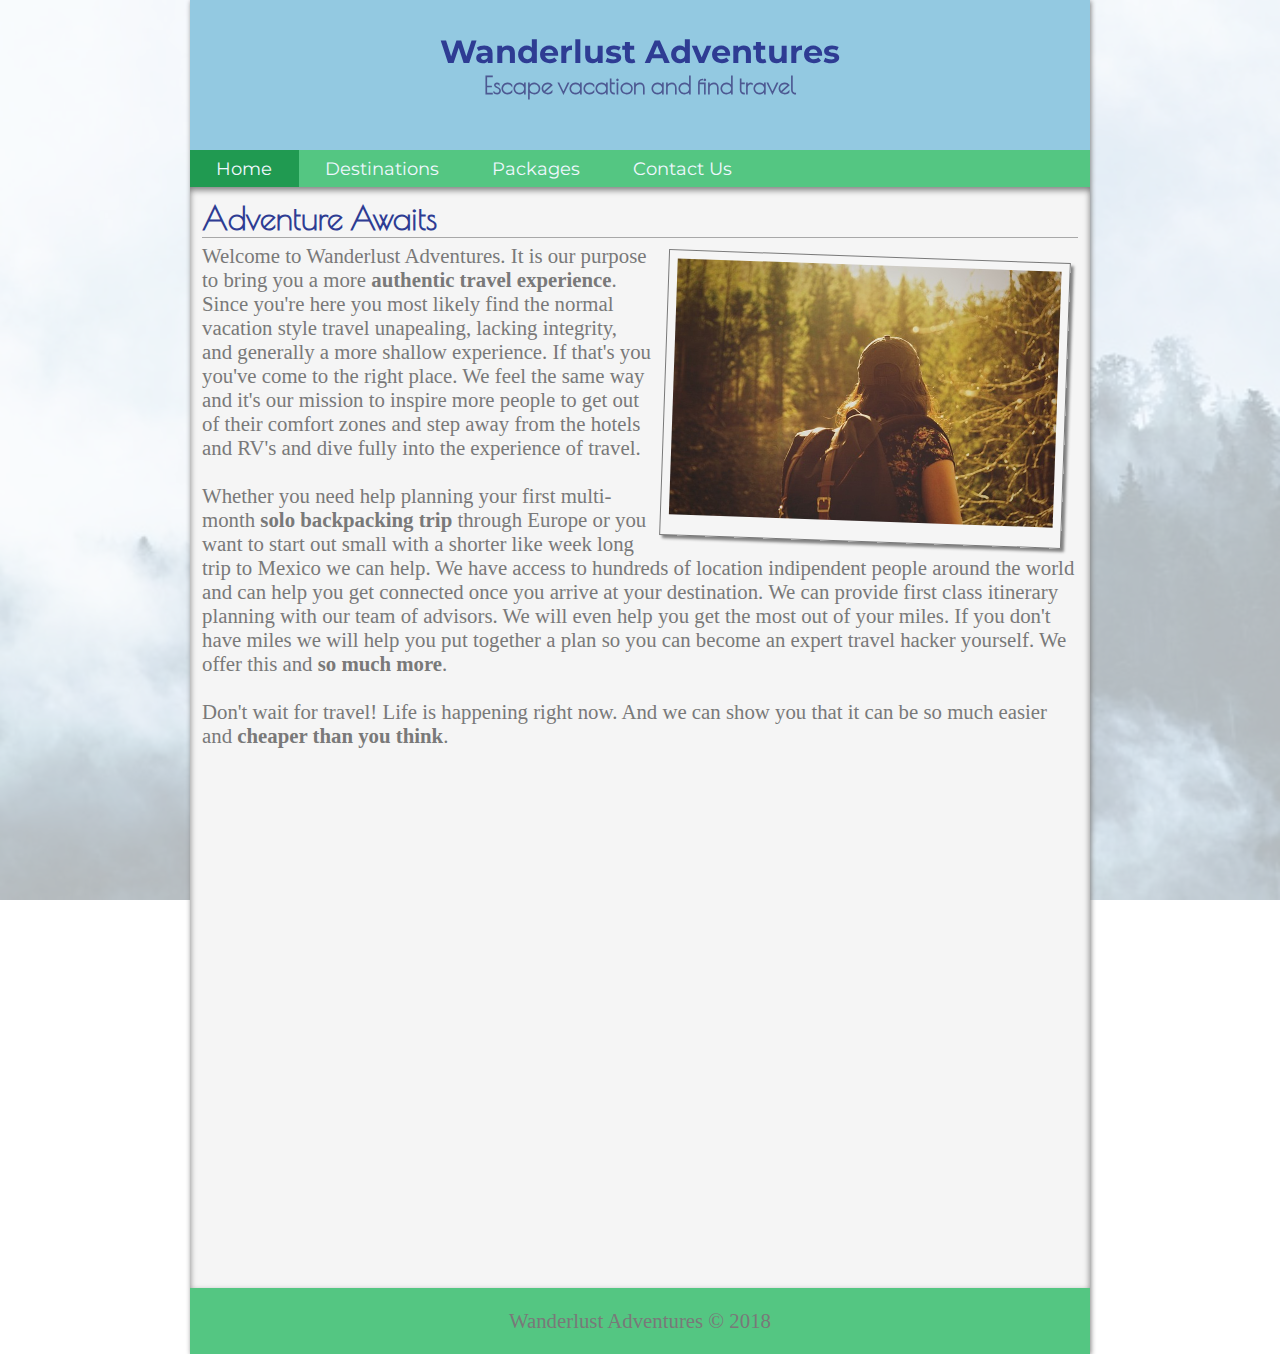
<file: index.html>
<!doctype html>
<html>
<head>
<meta charset="utf-8">
<meta name="viewport" content="width=device=width, initial-scale=1">
<link rel="stylesheet" href="vacation.css">
<link href="https://fonts.googleapis.com/css?family=Allerta+Stencil|Averia+Sans+Libre|Baloo+Tammudu|Bungee+Shade|Cinzel+Decorative|Cormorant+SC|Cutive+Mono|Fascinate+Inline|Gruppo|Hi+Melody|Kumar+One+Outline|Montserrat|Nixie+One|Plaster|Poiret+One" rel="stylesheet">
<style type="text/css">
@media (max-width: 600px){
}
</style>
<title>Home</title>
</head>

<body>
<div class="background">
<div id="wrapper">

<!-- HEADER -->
<div class="lighten">
	<header a href="index.html">
		<h1>Wanderlust Adventures</h1>
		<h2>Escape vacation and find travel</h2>
	</header>
</div>

<!-- NAVIGATION -->
<nav>
	<ul class="myNav">
    	<li class="active"><a href="index.html">Home</a></li>
    	<li><a href="destinations.html">Destinations</a></li>
    	<li><a href="packages.html">Packages</a></li>
    	<li><a href="contact.html">Contact Us</a></li>
   </ul>
   <div class="keepOpen"></div> 
</nav>
<!-- MAIN -->
<main>
	<div id="myMain">
	<h1>Adventure Awaits</h1>
	<figure class="homeImage">
 		<img src="images/assets/hiker.jpg" alt="hiker">
 			
 	</figure>
	<p>
		Welcome to Wanderlust Adventures. It is our purpose to bring you a more <strong>authentic travel experience</strong>. Since you're here you most likely find the normal vacation style travel unapealing, lacking integrity, and generally a more shallow experience. If that's you you've come to the right place. We feel the same way and it's our mission to inspire more people to get out of their comfort zones and step away from the hotels and RV's and dive fully into the experience of travel.<br></p>
		
	<p>&nbsp;</p>	
		
	<p>	Whether you need help planning your first multi-month <strong>solo backpacking trip</strong> through Europe or you want to start out small with a shorter like week long trip to Mexico we can help. We have access to hundreds of location indipendent people around the world and can help you get connected once you arrive at your destination. We can provide first class itinerary planning with our team of advisors. We will even help you get the most out of your miles. If you don't have miles we will help you put together a plan so you can become an expert travel hacker yourself. We offer this and <strong>so much more</strong>.<br></p>
  <p>&nbsp;</p>
	  <p>Don't wait for travel! Life is happening right now. And we can show you that it can be so much easier and <strong>cheaper than you think</strong>.</p> 
	<p>&nbsp;</p>	
	<iframe width="100%" height="500" src="https://www.youtube.com/embed/QgCp8zqHp1k" frameborder="0" allow="autoplay; encrypted-media" allowfullscreen></iframe>
	</div>
	<!-- FOOTER -->
<footer>
	<p>Wanderlust Adventures &copy 2018</p>
</footer>
	
</main>

</div>
</div>
</body>
</html>
</file>
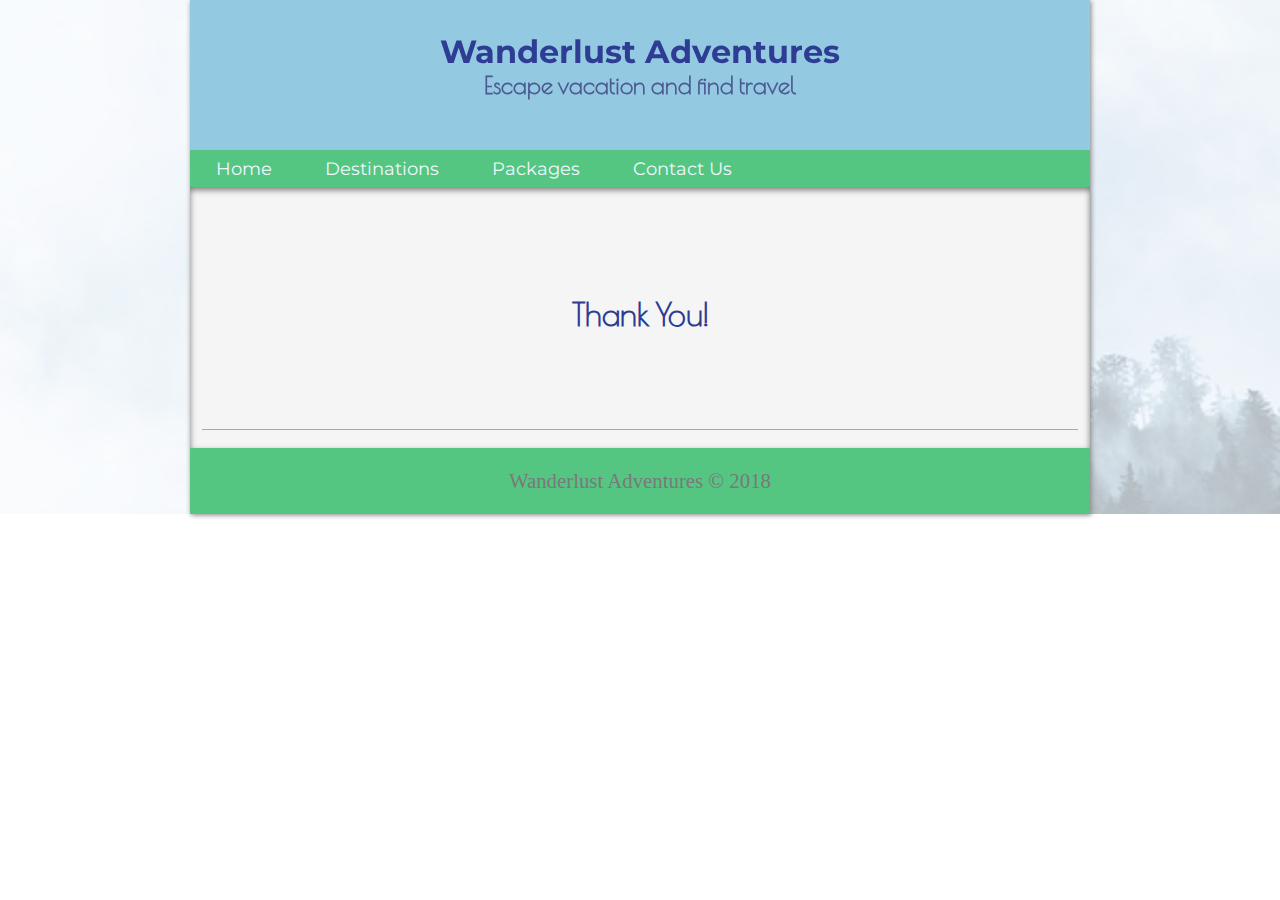
<file: confirm.html>
<!doctype html>
<html>
<head>
<meta charset="utf-8">
<meta name="viewport" content="width=device=width, initial-scale=1">
<link rel="stylesheet" href="vacation.css">
<link href="https://fonts.googleapis.com/css?family=Allerta+Stencil|Averia+Sans+Libre|Baloo+Tammudu|Bungee+Shade|Cinzel+Decorative|Cormorant+SC|Cutive+Mono|Fascinate+Inline|Gruppo|Hi+Melody|Kumar+One+Outline|Montserrat|Nixie+One|Plaster|Poiret+One" rel="stylesheet">
<style type="text/css">
@media (max-width: 600px){
}
</style>
<title>Home</title>
</head>

<body>
<div class="background">
<div id="wrapper">
<!-- HEADER -->
<div class="lighten">
	<header a href="index.html">
		<h1>Wanderlust Adventures</h1>
		<h2>Escape vacation and find travel</h2>
	</header>
</div>

<!-- NAVIGATION -->
<nav>
	<ul class="myNav">
    	<li><a href="index.html">Home</a></li>
    	<li><a href="destinations.html">Destinations</a></li>
    	<li><a href="packages.html">Packages</a></li>
    	<li><a href="contact.html">Contact Us</a></li>
   </ul>
   <div class="keepOpen"></div> 
</nav>
<!-- MAIN -->
<main>
	<div id="myMain">
	<h1 class="thanks">Thank You!</h1>
	</div>
	<!-- FOOTER -->
<footer>
	<p>Wanderlust Adventures &copy 2018</p>
</footer>
	
</main>

</div>
</div>
</body>
</html>
</file>
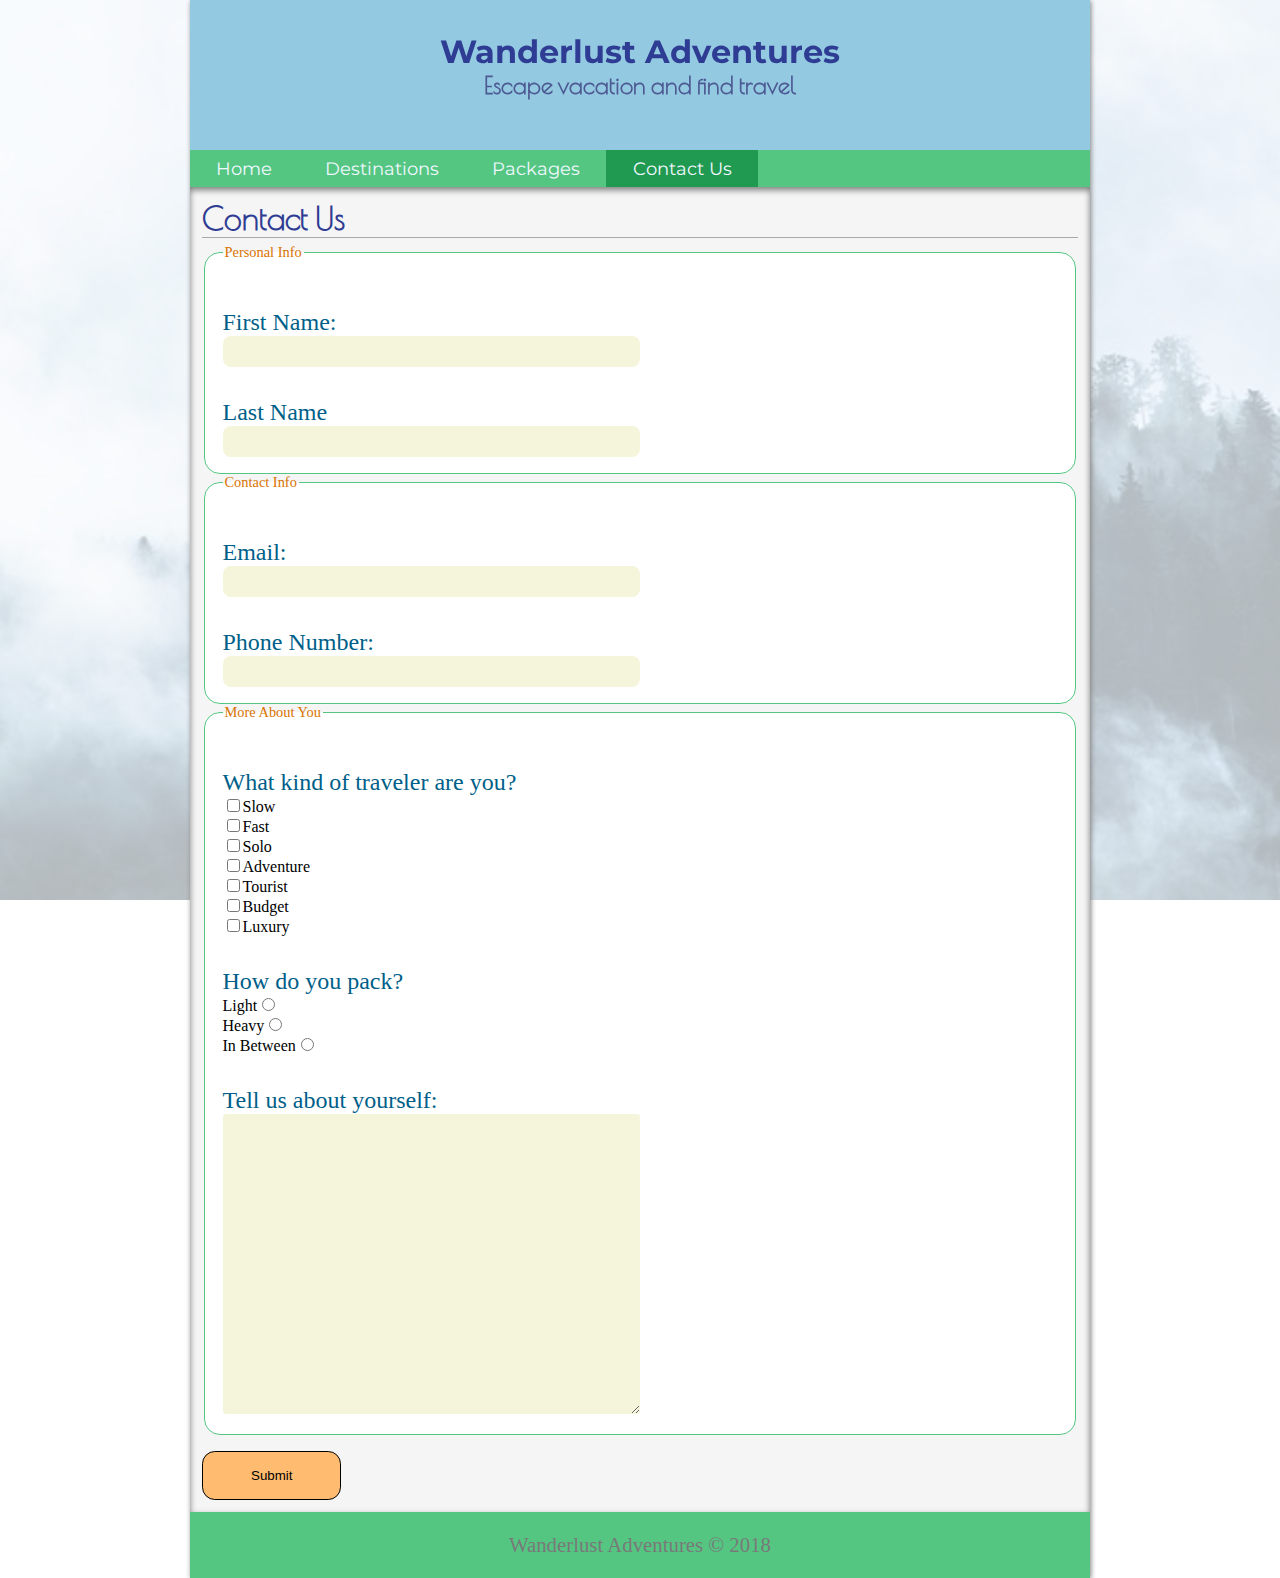
<file: contact.html>
<!doctype html>
<html>
<head>
<meta charset="utf-8">
<meta name="viewport" content="width=device=width, initial-scale=1">
<link rel="stylesheet" href="vacation.css">
<link href="https://fonts.googleapis.com/css?family=Allerta+Stencil|Averia+Sans+Libre|Baloo+Tammudu|Bungee+Shade|Cinzel+Decorative|Cormorant+SC|Cutive+Mono|Fascinate+Inline|Gruppo|Hi+Melody|Kumar+One+Outline|Montserrat|Nixie+One|Plaster|Poiret+One" rel="stylesheet">
<style type="text/css">
@media (max-width: 600px){
}
</style>
<title>Contact</title>
</head>

<body>
<div class="background">
<div id="wrapper">
<!-- HEADER -->
<div class="lighten">
	<header a href="index.html">
		<h1>Wanderlust Adventures</h1>
		<h2>Escape vacation and find travel</h2>
	</header>
</div>

<!-- NAVIGATION -->
<nav>
	<ul class="myNav">
    	<li><a href="index.html">Home</a></li>
    	<li><a href="destinations.html">Destinations</a></li>
    	<li><a href="packages.html">Packages</a></li>
    	<li class="active"><a href="contact.html">Contact Us</a></li>
   </ul>
   <div class="keepOpen"></div> 
</nav>
<!-- MAIN -->
<main>

	<div id="myMain">
		<h1>Contact Us</h1>
		<form action="FormToEmail.php" method="post" enctype="multipart/form-data" name="contactForm" class="contactForm">
		<fieldset>
			<legend>Personal Info</legend>
				<label><span>First Name:</span><input type="text" name="first name" value="" pattern="[\p{L} \p{Nd}]" class="myInput" required></label>
				<label><span>Last Name</span><input type="text" name="last name" value="" class="myInput" required></label>
		</fieldset>
		
		<fieldset>
				<legend>Contact Info</legend>
					<label><span>Email:</span><input type="email" name="email" value="" class="myInput" required></label>
					<label><span>Phone Number:</span><input type="tel" name="telephone" value="" class="myInput" required></label>
		</fieldset>	
			
		<fieldset>
				<legend>More About You</legend>
				
					<span>What kind of traveler are you?</span>
						<label><input type="checkbox" name="ai" value="illustrator">Slow</label>
						<label><input type="checkbox" name="ps" value="photoshop">Fast</label>
						<label><input type="checkbox" name="bld" value="blender">Solo</label>
						<label><input type="checkbox" name="bld" value="blender">Adventure</label>
						<label><input type="checkbox" name="bld" value="blender">Tourist</label>
						<label><input type="checkbox" name="bld" value="blender">Budget</label>
						<label><input type="checkbox" name="bld" value="blender">Luxury</label>

					
		<span>How do you pack?</span>
			<label>Light<input type="radio" name="light" value="" class="light" required></label>
			<label>Heavy<input type="radio" name="heavy" value="" class="heavy" required></label>
			<label>In Between<input type="radio" name="in" value="" class="in" required></label>
		
			
			
			
		<span>Tell us about yourself:</span>
		
		<textarea name="Commments"></textarea>
		</fieldset>
		<input type="hidden" name="subject" value="signup from website">
		<input type="hidden" name="redirect" value="confirm.html">
		
		<input type="submit" name="submit" value="Submit" class="button">
		</form>		
	</div>
	<!-- FOOTER -->
<footer>
	<p>Wanderlust Adventures &copy 2018</p>
</footer>
	
</main>

</div>
</div>
</body>
</html>
</file>
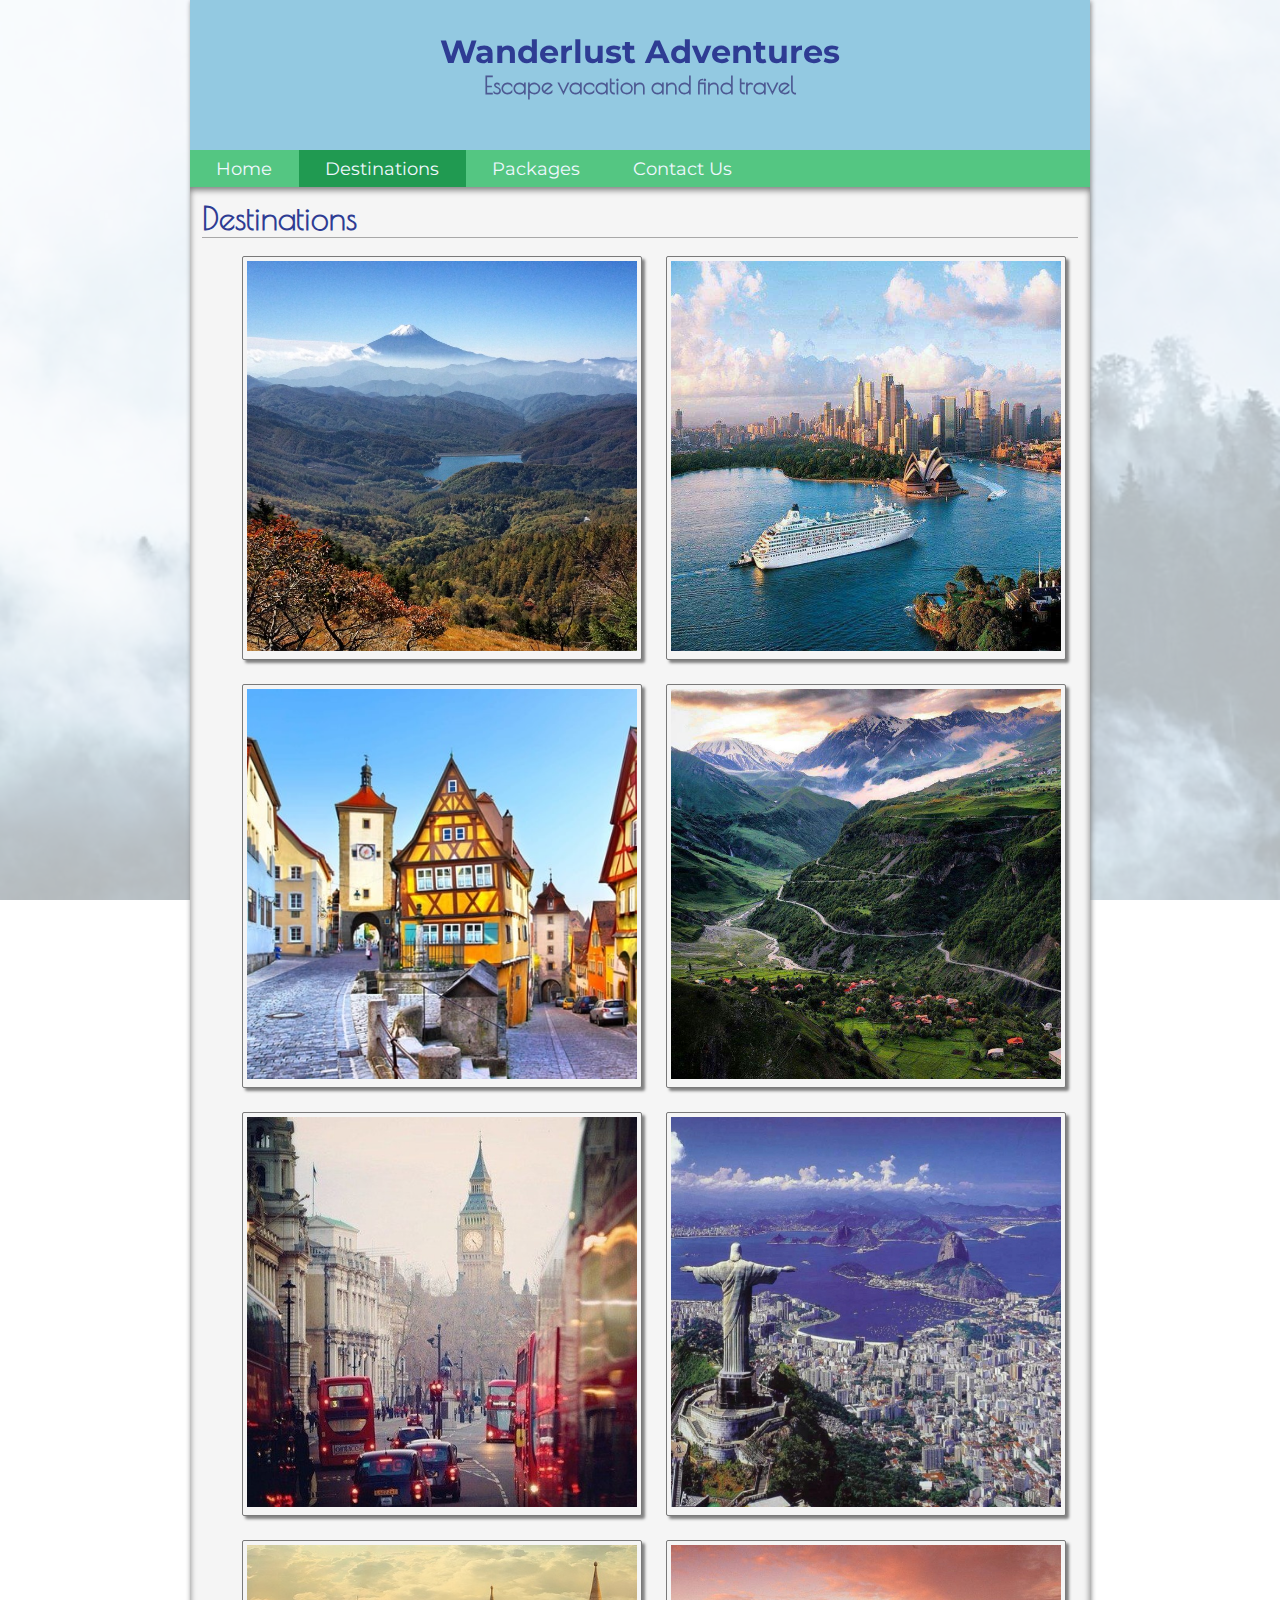
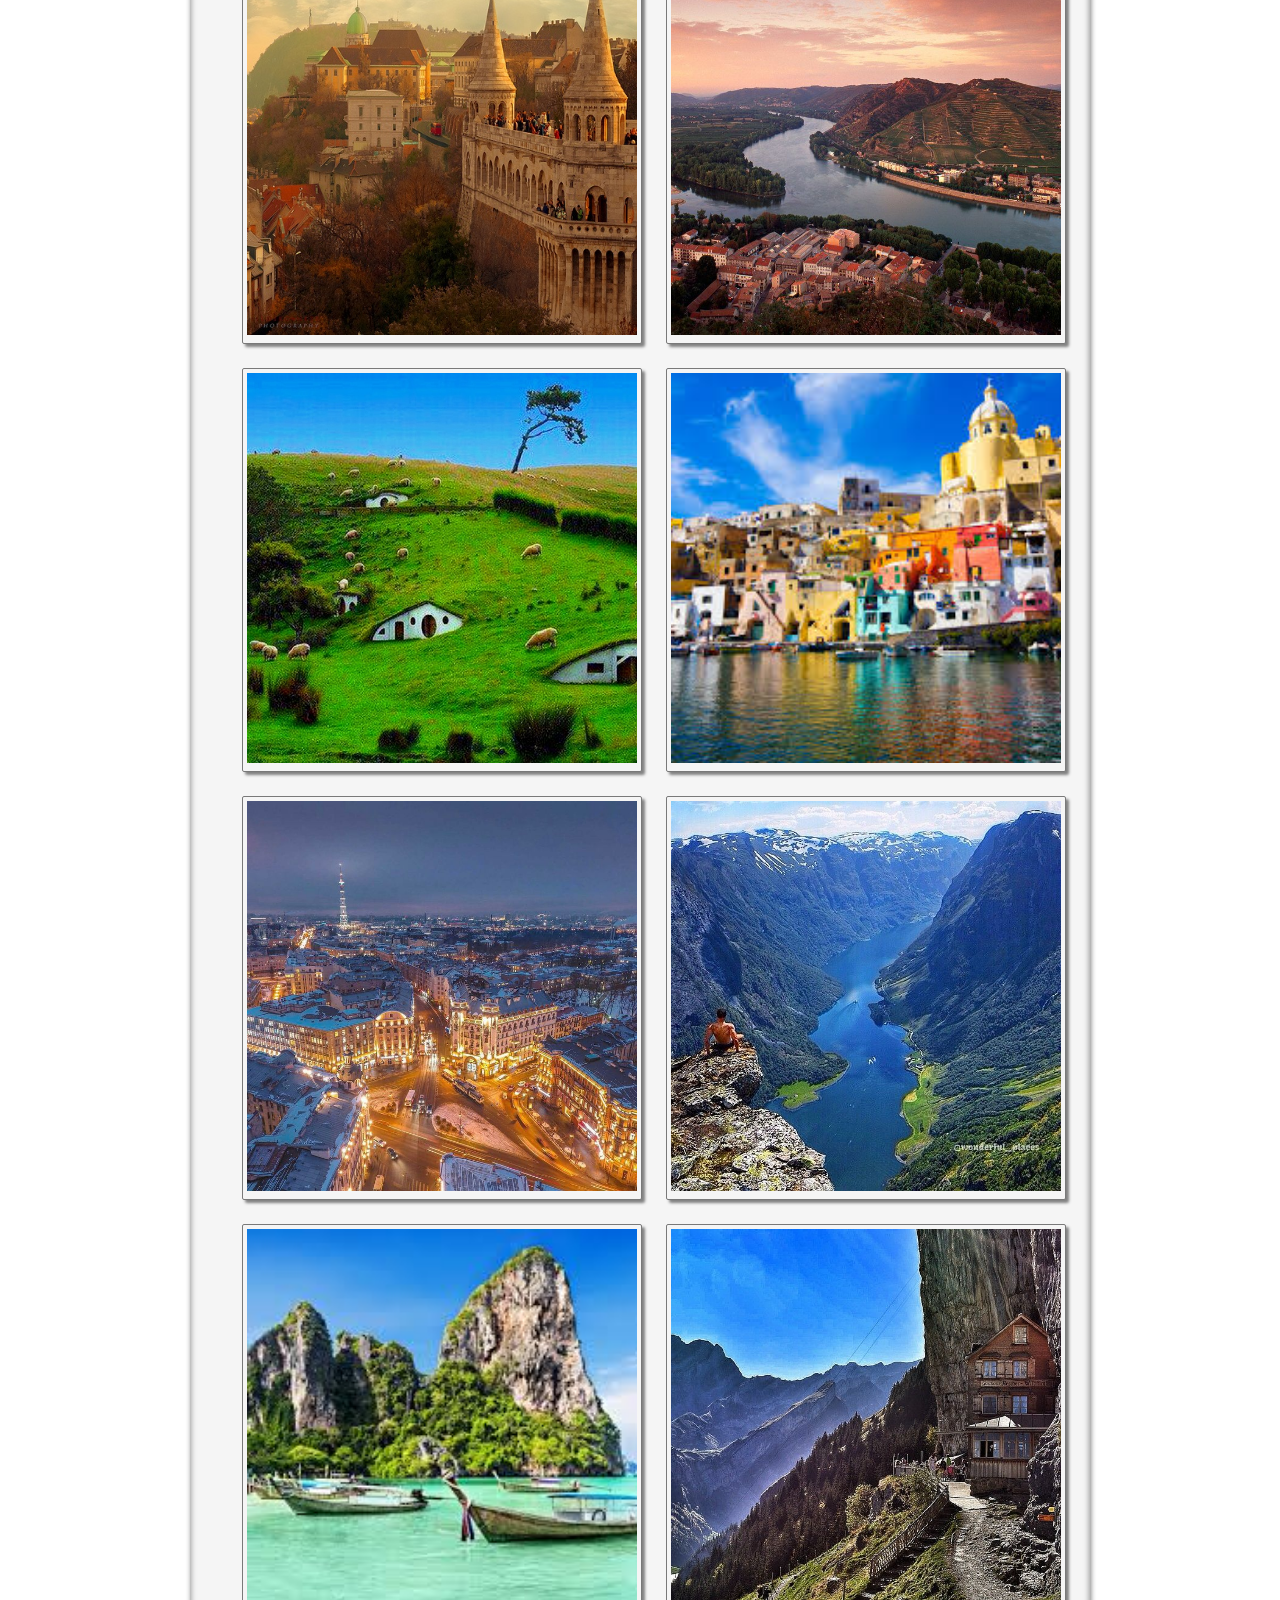
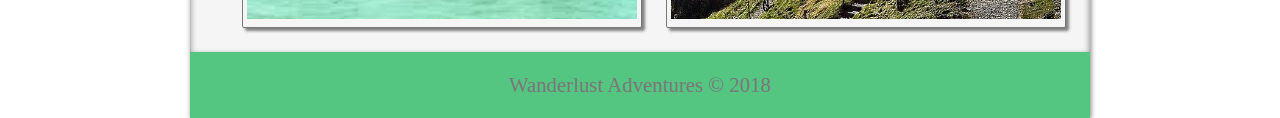
<file: destinations.html>
<!doctype html>
<html>
<head>
<meta charset="utf-8">
<meta name="viewport" content="width=device=width, initial-scale=1">
<link rel="stylesheet" href="vacation.css">
<link href="https://fonts.googleapis.com/css?family=Allerta+Stencil|Averia+Sans+Libre|Baloo+Tammudu|Bungee+Shade|Cinzel+Decorative|Cormorant+SC|Cutive+Mono|Fascinate+Inline|Gruppo|Hi+Melody|Kumar+One+Outline|Montserrat|Nixie+One|Plaster|Poiret+One" rel="stylesheet">
<style type="text/css">
@media (max-width: 600px){
}
</style>
<title>Destinations</title>
</head>

<body>
<div class="background">
<div id="wrapper">
<!-- HEADER -->
<div class="lighten">
	<header>
		<h1>Wanderlust Adventures</h1>
		<h2>Escape vacation and find travel</h2>
	</header>
</div>

<!-- NAVIGATION -->
<nav>
	<ul class="myNav">
    	<li><a href="index.html">Home</a></li>
    	<li class="active"><a href="destinations.html">Destinations</a></li>
    	<li><a href="packages.html">Packages</a></li>
    	<li><a href="contact.html">Contact Us</a></li>
   </ul>
   <div class="keepOpen"></div> 
</nav>
<!-- MAIN -->
<main>
	<div id="myMain">
	<h1>Destinations</h1>
	<figure class="destinations">
		<img src="images/gallery/australia.jpg" alt="australia">
		<figcaption>Australia</figcaption>
	</figure>

	<figure class="destinations">
		<img src="images/gallery/japan.jpg" alt="japan">
		<figcaption>Japan</figcaption>
	</figure>
	<figure class="destinations">
		<img src="images/gallery/georgia.jpg" alt="georgia">
		<figcaption>Republic of Georgia</figcaption>
	</figure>
	<figure class="destinations">
		<img src="images/gallery/germany.jpg" alt="germany">
		<figcaption>Germany</figcaption>
	</figure>
	<figure class="destinations">
		<img src="images/gallery/brazil.jpg" alt="brazil">
		<figcaption>Brazil</figcaption>
	</figure>
	<figure class="destinations">
		<img src="images/gallery/england.jpg" alt="england">
		<figcaption>England</figcaption>
	</figure>
	<figure class="destinations">
		<img src="images/gallery/france.jpg" alt="france">
		<figcaption>France</figcaption>
	</figure>
	<figure class="destinations">
		<img src="images/gallery/hungary.jpg" alt="hungary">
		<figcaption>Hungary</figcaption>
	</figure>
	<figure class="destinations">
		<img src="images/gallery/italy.jpg" alt="italy">
		<figcaption>Italy</figcaption>
	</figure>
	<figure class="destinations">
		<img src="images/gallery/newzealand.jpg" alt="new zealand">
		<figcaption>New Zealand</figcaption>
	</figure>
	<figure class="destinations">
		<img src="images/gallery/norway.jpg" alt="norway">
		<figcaption>Norway</figcaption>
	</figure>
	<figure class="destinations">
		<img src="images/gallery/russia.jpg" alt="russia">
		<figcaption>Russia</figcaption>
	</figure>
	<figure class="destinations">
		<img src="images/gallery/switzerland.jpg" alt="switzerland">
		<figcaption>Switzerland</figcaption>
	</figure>
	<figure class="destinations">
		<img src="images/gallery/thailand.jpg" alt="thailand">
		<figcaption>Thailand</figcaption>
	</figure>
	<div class="keepOpen"></div>
	</div>
<!-- FOOTER -->
<footer>
	<p>Wanderlust Adventures &copy 2018</p>
</footer>
	
</main>

</div>
</div>
</body>
</html>
</file>
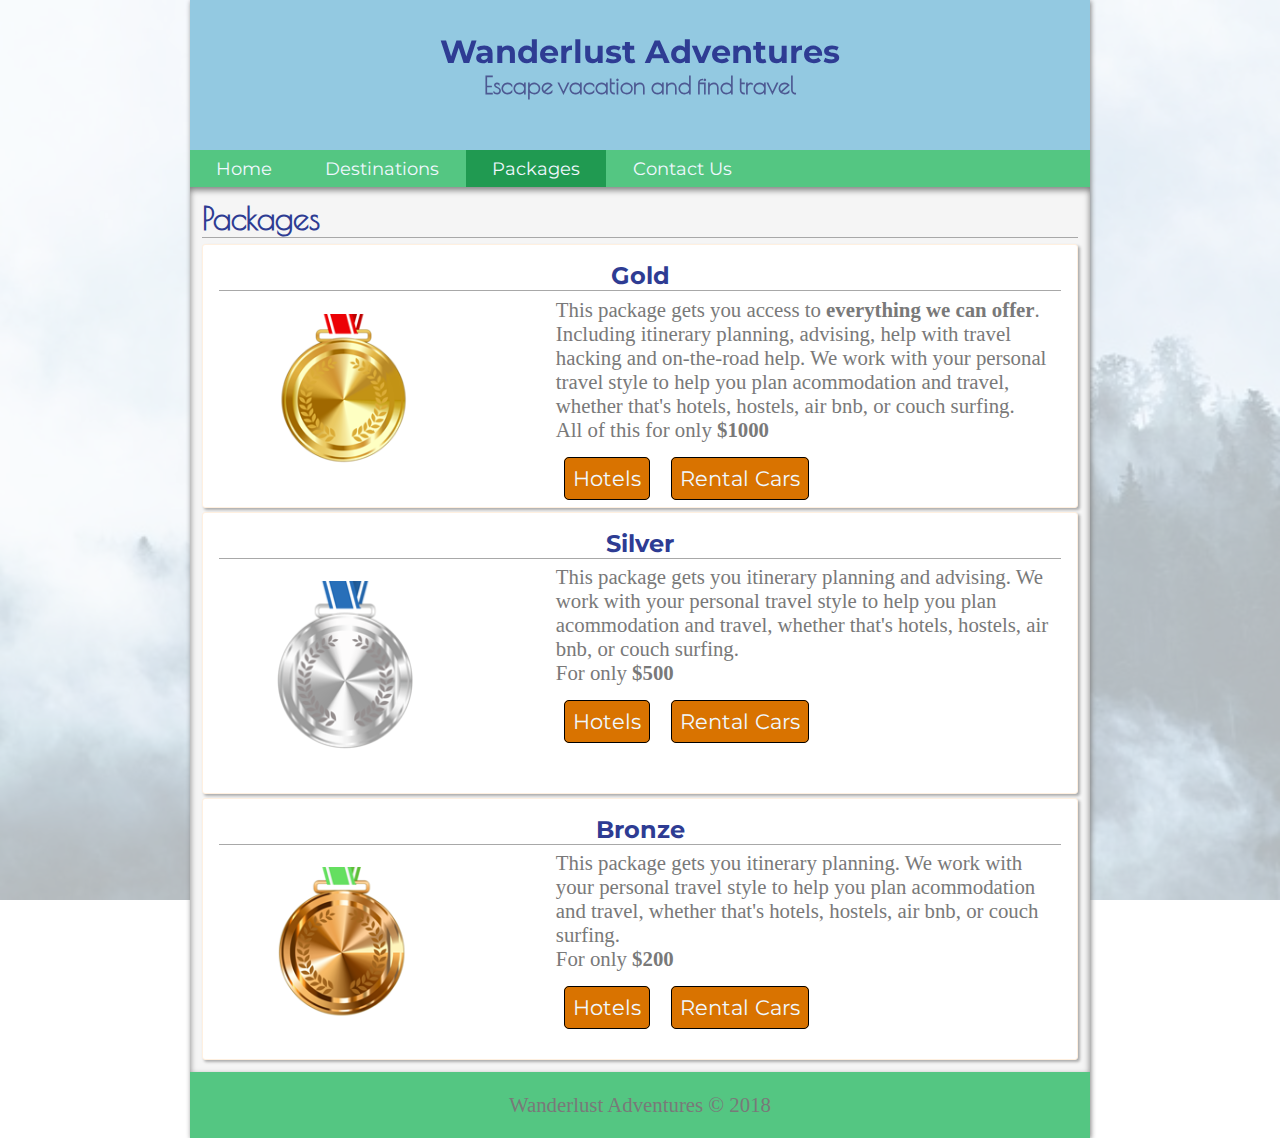
<file: packages.html>
<!doctype html>
<html>
<head>
<meta charset="utf-8">
<meta name="viewport" content="width=device=width, initial-scale=1">
<link rel="stylesheet" href="vacation.css">
<link href="https://fonts.googleapis.com/css?family=Allerta+Stencil|Averia+Sans+Libre|Baloo+Tammudu|Bungee+Shade|Cinzel+Decorative|Cormorant+SC|Cutive+Mono|Fascinate+Inline|Gruppo|Hi+Melody|Kumar+One+Outline|Montserrat|Nixie+One|Plaster|Poiret+One" rel="stylesheet">
<style type="text/css">
@media (max-width: 600px){
}
</style>
<title>Packages</title>
</head>

<body>
<div class="background">
<div id="wrapper">
<!-- HEADER -->
<div class="lighten">
	<header a href="index.html">
		<h1>Wanderlust Adventures</h1>
		<h2>Escape vacation and find travel</h2>
	</header>
</div>

<!-- NAVIGATION -->
<nav>
	<ul class="myNav">
    	<li><a href="index.html">Home</a></li>
    	<li><a href="destinations.html">Destinations</a></li>
    	<li class="active"><a href="packages.html">Packages</a></li>
    	<li><a href="contact.html">Contact Us</a></li>
   </ul>
   <div class="keepOpen"></div> 
</nav>
<!-- MAIN -->
<main>
	<div id="myMain">
		<h1>Packages</h1>
		<div class="hover">
		<div class="packages">
		  <h2>Gold</h2>
			<figure class="packagesImg">
 				<img src="images/assets/gold.png" alt="gold">
			</figure>
		  <div class="packagesText">
				<p>This package gets you access to <strong>everything we can offer</strong>. Including itinerary planning, advising, help with travel hacking and on-the-road help. We work with your personal travel style to help you plan acommodation and travel, whether that's hotels, hostels, air bnb, or couch surfing.</p><p>All of this for only <strong>$1000</strong></p>
				<p>&nbsp;</p>	
				<p><a href="https://www.hotels.com/" target="_blank">Hotels</a>
				<a href="https://www.enterprise.com/en/home.html" target="_blank">Rental Cars</a></p>
				</div>
 			<div class="keepOpen"></div>
		</div></div>
		<div class="hover">
		<div class="packages">
			<h2>Silver</h2>
		  <figure class="packagesImg">
					<img src="images/assets/silver.png" alt="silver">
						
				</figure>
		  <div class="packagesText">
					<p>This package gets you itinerary planning and advising. We work with your personal travel style to help you plan acommodation and travel, whether that's hotels, hostels, air bnb, or couch surfing.</p>
			  		<p>For only <strong>$500</strong></p>
			  		<p>&nbsp;</p>	
			  		<p><a href="https://www.hotels.com/" target="_blank">Hotels</a>
					<a href="https://www.enterprise.com/en/home.html" target="_blank">Rental Cars</a></p>
					</div>
		 
 			<div class="keepOpen"></div>
		</div></div>
		<div class="hover">
		<div class="packages">
			<h2>Bronze</h2>
		  <figure class="packagesImg">
					<img src="images/assets/bronze.png" alt="bronze">
						
				</figure>
		  <div class="packagesText">
					<p>This package gets you itinerary planning. We work with your personal travel style to help you plan acommodation and travel, whether that's hotels, hostels, air bnb, or couch surfing.</p>
			  		<p>For only <strong>$200</strong></p>
			  		<p>&nbsp;</p>	
			  		<p><a href="https://www.hotels.com/" target="_blank">Hotels</a>
					<a href="https://www.enterprise.com/en/home.html" target="_blank">Rental Cars</a></p>
					</div>
		 
 			<div class="keepOpen"></div>
		</div></div>
	</div>
	
	
	<!-- FOOTER -->
<footer>
	<p>Wanderlust Adventures &copy 2018</p>
</footer>
	
</main>

</div>
</div>
</body>
</html>
</file>
<file: vacation.css>
/* FONTS


    font-family: 'Hi Melody', cursive;

    font-family: 'Montserrat', sans-serif;

    font-family: 'Poiret One', cursive;

    font-family: 'Nixie One', cursive;

    font-family: 'Gruppo', cursive;

    font-family: 'Bungee Shade', cursive;

    font-family: 'Fascinate Inline', cursive;

    font-family: 'Plaster', cursive;

    font-family: 'Cinzel Decorative', cursive;

    font-family: 'Allerta Stencil', sans-serif;

    font-family: 'Cutive Mono', monospace;

    font-family: 'Averia Sans Libre', cursive;

    font-family: 'Cormorant SC', serif;

    font-family: 'Baloo Tammudu', cursive;

    font-family: 'Kumar One Outline', cursive;


*/
/* --- COLORS --- */
/* As hex codes */

.color-primary-0 { color: #93C9E1 }	/* Main Primary color */
.color-primary-1 { color: #FFFFFF }
.color-primary-2 { color: #DEF2FB }
.color-primary-3 { color: #5196B4 }
.color-primary-4 { color: #216887 }

.color-secondary-1-0 { color: #94E8B6 }	/* Main Secondary color (1) */
.color-secondary-1-1 { color: #FFFFFF }
.color-secondary-1-2 { color: #DDFCEA }
.color-secondary-1-3 { color: #54C682 }
.color-secondary-1-4 { color: #209A51 }

.color-secondary-2-0 { color: #9DA7E6 }	/* Main Secondary color (2) */
.color-secondary-2-1 { color: #FFFFFF }
.color-secondary-2-2 { color: #E1E4FB }
.color-secondary-2-3 { color: #606DC0 }
.color-secondary-2-4 { color: #2E3C93 }

.color-complement-0 { color: #FFD3A2 }	/* Main Complement color */
.color-complement-1 { color: #FFFFFF }
.color-complement-2 { color: #FFF0E0 }
.color-complement-3 { color: #FFBA6C }
.color-complement-4 { color: #D6862C }

 /* more saturation */

.color-primary-0 { color: #0BB6FF }	/* Main Primary color */
.color-primary-1 { color: #A8E5FF }
.color-primary-2 { color: #76D6FF }
.color-primary-3 { color: #005F89 }
.color-primary-4 { color: #004969 }

.color-secondary-1-0 { color: #00FF67 }	/* Main Secondary color (1) */
.color-secondary-1-1 { color: #A4FFC9 }
.color-secondary-1-2 { color: #70FFAA }
.color-secondary-1-3 { color: #009C3F }
.color-secondary-1-4 { color: #007831 }

.color-secondary-2-0 { color: #213FFF }	/* Main Secondary color (2) */
.color-secondary-2-1 { color: #AFBAFF }
.color-secondary-2-2 { color: #8294FF }
.color-secondary-2-3 { color: #001595 }
.color-secondary-2-4 { color: #001073 }

.color-complement-0 { color: #FF8700 }	/* Main Complement color */
.color-complement-1 { color: #FFD4A4 }
.color-complement-2 { color: #FFBC70 }
.color-complement-3 { color: #D97300 }
.color-complement-4 { color: #A75800 }


/* --- CSS RESET --- */

body, p, h1, h2, h3, h4, h5, h6 {
	padding: 0;
	margin: 0;
}

/* box model fix here */
 * { -moz-box-sizing: border-box; -webkit-box-sizing: border-box; box_sizing: boder_box; } 

/* --- STYLING STARTS HERE --- */
h1.thanks {
	text-align: center;
	padding: 3em;
}
/* --- HEADER --- */
header {
	background-color: #93C9E1;
	padding: 2rem;
	
}

header h1 {
	font-family: 'Montserrat', sans-serif;
	text-align: center;
	color: #2E3C93;
	
}

header h2 {
	font-family: 'Poiret One', cursive;
	text-align: center;
	color: #4D5992;
}
header h1 h2 {
	text-shadow: 5px 5px 5px blue;
}

header {
	
    /* The image used (rgba(147,201,225,.5)*/
   
	background-color: linear-gradient(#5196B4,#A8E5FF) ;

    /* Set a specific height */
    height: 150px;

    /* Create the parallax scrolling effect */
    
	
	background-blend-mode: soft-light;
	
	filter: blur(0px);
	transition: 300ms ease-in-out;
}
header:hover {
	background-color: rgba(147,201,225,.8);
	transition: 300ms ease-in-out;
	filter: blur(0px);
}
	

/* --- NAV --- */
/* --- phone --- */

@media (max-width: 600px){
	
	header {
		height: 300px;
		background-color: rgba(147,201,2025,0.9);
		background-blend-mode: screen;
		line-height: 5rem;
		padding: 4em 0;
		text-shadow: 0px 2px 4px grey;
		
	}
	
	nav  {
		padding: .4rem 2%;
		background-color: #54C682;
		
	}
	nav ul.myNav {
		display: block;
		list-style-type: none;
		font-family: 'Montserrat', sans-serif;
		
	}
	
	nav ul.myNav li {
		
		width: 100%;
		
	}
	nav ul.myNav li a {
		
		display: block;
		padding: 1.4em 2%;
		background-color: #A4FFC9;
		margin-bottom: .5rem;
		margin-left: -2.5rem;
		color: #54C682;
		text-decoration: none;
		text-align: center;
		box-shadow: 2px 2px 2px green;
		border-radius: 5px;
	}
	
	nav ul.myNav li.active a {	
		
		background-color: aliceblue;
	
}
	mav ul.myNav li a {
		
	}
	nav ul.myNav li a:hover {
		filter: blur(0px);
		background-color: #AFBAFF;
		color: aliceblue;
		transform: translate(0px, 3px) ;
		
		transition: transform 300ms ease-in-out;
		
	}
	
	
	
}


/* --- Desktop --- */
@media (min-width: 601px){

nav {
	background-color: #54C682;
	
}

nav ul.myNav {
	list-style-type: none;
	margin: 0;
	padding: 0;
	
}

nav ul.myNav li {
	float: left;
	

}

nav ul.myNav li a {
	display: block;		
	padding: .5rem 1.5em;
	text-decoration: none;
	margin-left: 0px;
	color: aliceblue;
	font-family: 'Montserrat', sans-serif;
	font-size: 1.1rem;
	
	transition: 300ms ease-in-out;
	
	
}

nav ul.myNav li a:hover {
	background-color: #A4FFC9;
	color: black;
	font-size: 1.2rem;
	
	filter: opacity(.5);
	transition: 300ms ease-in-out;
}

nav ul.myNav .active {	
	background-color: #209A51;
	color: antiquewhite;
	
}
/* other */
#wrapper {
	max-width: 900px;
	margin: 0 auto;
	box-shadow: 1px 1px 5px grey;
}


div.keepOpen {
	clear: both;
}
	
}

/* --- MAIN --- */
main h1 {
	color: #2E3C93;
	font-family: 'Montserrat', sans-serif;
	font-family: 'Poiret One', cursive;
	border-bottom: 1px solid #A8A8A8;
	margin-bottom: .4rem;
	
}

main p {
	color: #797979;
	font-size: 1.3rem;
}


.background {
	background-image: url(images/assets/fog-1535201_640.jpg);
	background-color: rgba(255,255,255, 0.7);
	 /* Set a specific height */
    height: 100%;

    /* Create the parallax scrolling effect */
    background-attachment: fixed;
    background-position: center;
    background-repeat: no-repeat;
    background-size: cover;
	
	
	background-blend-mode: soft-light;
	
	
}

main {
	background-color: whitesmoke;
	
}

#myMain {
	padding: .75em;
	box-shadow: 0px 3px 6px rgba(0,0,0, .5 ) inset;
}

/* - Main Photos - */

/* --- phone --- */
@media (max-width: 600px) {
	figure.homeImage {
		float: center;
		border: solid 1px #797979;
		margin: 10px auto;
		box-shadow: 3px 3px 3px grey;
		transform: rotate(0deg);
		width: 100%;
		transition: 300ms ease-in-out;
	}
	figure.homeImage:hover {
		filter: brightness(1.2);
		transition: 300ms ease-in-out;
	}
	figure.homeImage img {
		width: 100%;
		padding: 3px;
		margin: 0 auto;
	}
}
/* --- PC --- */
@media (min-width: 601px) {
	figure.homeImage img {
		width: 400px;
		padding: .5rem .5rem 1rem;

	}
	figure.homeImage {
		float: right;
		border: solid 1px #797979;
		margin: .75em;
		box-shadow: 3px 3px 3px grey;
		transform: rotate(2deg);
		transition: 300ms ease-in-out;
	}
	figure.homeImage:hover {
		filter: brightness(1.2);
		box-shadow: 1px 1px 2px grey;
		transition: 300ms ease-in-out;
	}
}
/* --- gallery --- */
figure.destinations  {
	border-radius: 2px;
}
/* PC */
@media (min-width: 894px){
	figure.destinations {
		float: right;
		display: inline-block;
		border: solid 1px #797979;
		margin: .75em;
		box-shadow: 3px 3px 3px grey;
		width: 400px;
		background-color: whitesmoke;
	}
	figure.destinations:hover {
		filter: brightness(1.2);
		transform: rotate(2deg);
		font-size: 1rem;;
		color: rgba(255,255,255,.8);
		text-shadow: 5px 5px 4px rgba(100,100,100,.7);
		width: 400px;
		transition: 300ms ease-in-out;
	}
	figure.destinations {
		filter: brightness(1);
		transform: rotate(0deg);
		color: rgba(255,255,255,0);
		transition: 300ms ease-in-out;
	}
	figure.destinations figcaption {
		font-family: 'Allerta Stencil', sans-serif;
		position: absolute;
		text-align: center;
		top: 50%;
		left: auto;	
		font-size: 402%;
		width: 100%;
		border: none;
	
	
	}
	figure.destinations img {
		filter: sepia(0);
		transition: 300ms ease-in-out;
	}
	figure.destinations img:hover {
		filter: sepia(.3);
		transition: 300ms ease-in-out;
	}
}
/* phone */
@media (max-width: 893px){
	
	figure.destinations {
		float: right;
		display: inline-block;
		border: solid 1px #797979;
		margin: 5px 0 auto;
		box-shadow: 3px 3px 3px grey;
		width: 100%;
		background-color: whitesmoke;
	}
	figure.destinations figcaption {
		color: #2E3C93;
		font-family: 'Montserrat', sans-serif;
		font-family: 'Poiret One', cursive;
		text-align: center;
		font-size: 4rem;
	}
	
}
figure.destinations img {
	width: 100%;
	padding: 4px;
}
/* --- packages --- */
/* PC */
@media (min-width: 601px){
	div.packages {
		border: 1px #FFF0E0 solid;
		width: 100%;
		padding: 1em;
		border-radius: 3px;
		background-color: #FFFFFF;
		box-shadow: 2px 2px 3px rgba(0,0,0,.3);
		margin: 4px 0 auto;
		transition: 300ms ease-in-out;
	}
	div.packages:hover {
		background-color: antiquewhite;
		filter: sepia(1);
		box-shadow: 1px 1px 2px rgba(0,0,0,.3);
		transition: 300ms ease-in-out;
	}

	figure.packagesImg {
		float: left;
		width: 20%;
		
		
	}
	figure.packagesImg img {
		width: 100%;
		border-radius: 3px;
		
	}
	div.packages h2 {
		font-family: 'Montserrat', sans-serif;
		text-align: center;
		color: #2E3C93;
		border-bottom: 1px solid #A8A8A8;
		margin-bottom: .4rem;
	}
	div.packagesText {
		text-align: left;
		float: right;
		width: 60%;
		
	}
	div.packagesText p {
		width: 100%;
	}
}

/* phone */
@media (max-width: 600px){
	div.packages {
		border: 1px #FFF0E0 solid;
		width: 100%;
		padding: 1em;
		border-radius: 3px;
		background-color: #FFFFFF;
		box-shadow: 2px 2px 3px rgba(0,0,0,.3);
		margin: 4px 0 auto;
		transition: 300ms ease-in-out;
	}
	div.packages:hover {
		background-color: antiquewhite;
		filter: sepia(1);
		box-shadow: 1px 1px 2px rgba(0,0,0,.3);
		transition: 300ms ease-in-out;
	}

	figure.packagesImg {
		margin: 0 auto;
		width: 40%;
		
		
	}
	figure.packagesImg img {
		width: 100%;
		border-radius: 3px;
		
	}
	div.packages h2 {
		font-family: 'Montserrat', sans-serif;
		text-align: center;
		color: #2E3C93;
		border-bottom: 1px solid #A8A8A8;
		margin-bottom: .4rem;
	}
	div.packagesText {
		text-align: left;
		float: right;
		width: 100%;
		
	}
	div.packagesText p {
		width: 100%;
		
	}
}
div.packages a {
	font-family: 'Montserrat', sans-serif;
	text-decoration: none;
	background-color: #D97300;
	border: 1px solid black;
	border-radius: 5px;
	padding: .5rem;
	margin: .5rem;
	color: aliceblue;
	transition: 300ms ease-in-out;
	
}

div.packages a:hover {
	filter: sepia(1);
}

/* --- FORMS --- */
form.contactForm fieldset {
	border: 1px solid #54C682;
	border-radius: 1rem;
	padding: 1rem 2%;
	background-color: white;
	
}

form.contactForm legend {
	font-size: .9rem;
	color: #D97300;
}

form.contactForm label {
	display: block;
}

form.contactForm span {
	display: block;
	padding-top: 2rem;
	color: #005F89;
	font-size: 1.5rem;
	
}

form.contactForm .myInput {
	color: grey;
	background-color: beige;
	padding: .5rem;
	border-radius: .5rem;
	border: none;
	width: 50%;
	
}

form.contactForm .button {
	background-color: #FFBC70;
	padding: 1rem 3rem;
	border-radius: .8rem;
	margin-top: 1rem;
	border: solid 1px black;
}
form.contactForm textarea {
	width: 50%;
	height: 300px;
	border-radius: 3px;
	border: none;
	background-color: beige;
}
@media (max-width: 600px){
	form.contactForm textarea {
		width: 100%;
	}
	form.contactForm .button {
		width: 100%;
	}
	form.contactForm .myInput {
		width: 100%;
	}
	form.contactForm label {
		font-size: 1.3em;
	}
	form.contactForm legend {
		font-size: 1.2em;
	}
}
/* --- FOOTER --- */
footer {
	background-color: #54C682;
	padding: 1.3rem;
	text-align: center;
	
}
/* --- other ---- */
div.keepOpen {
	clear: both;
}
</file>
